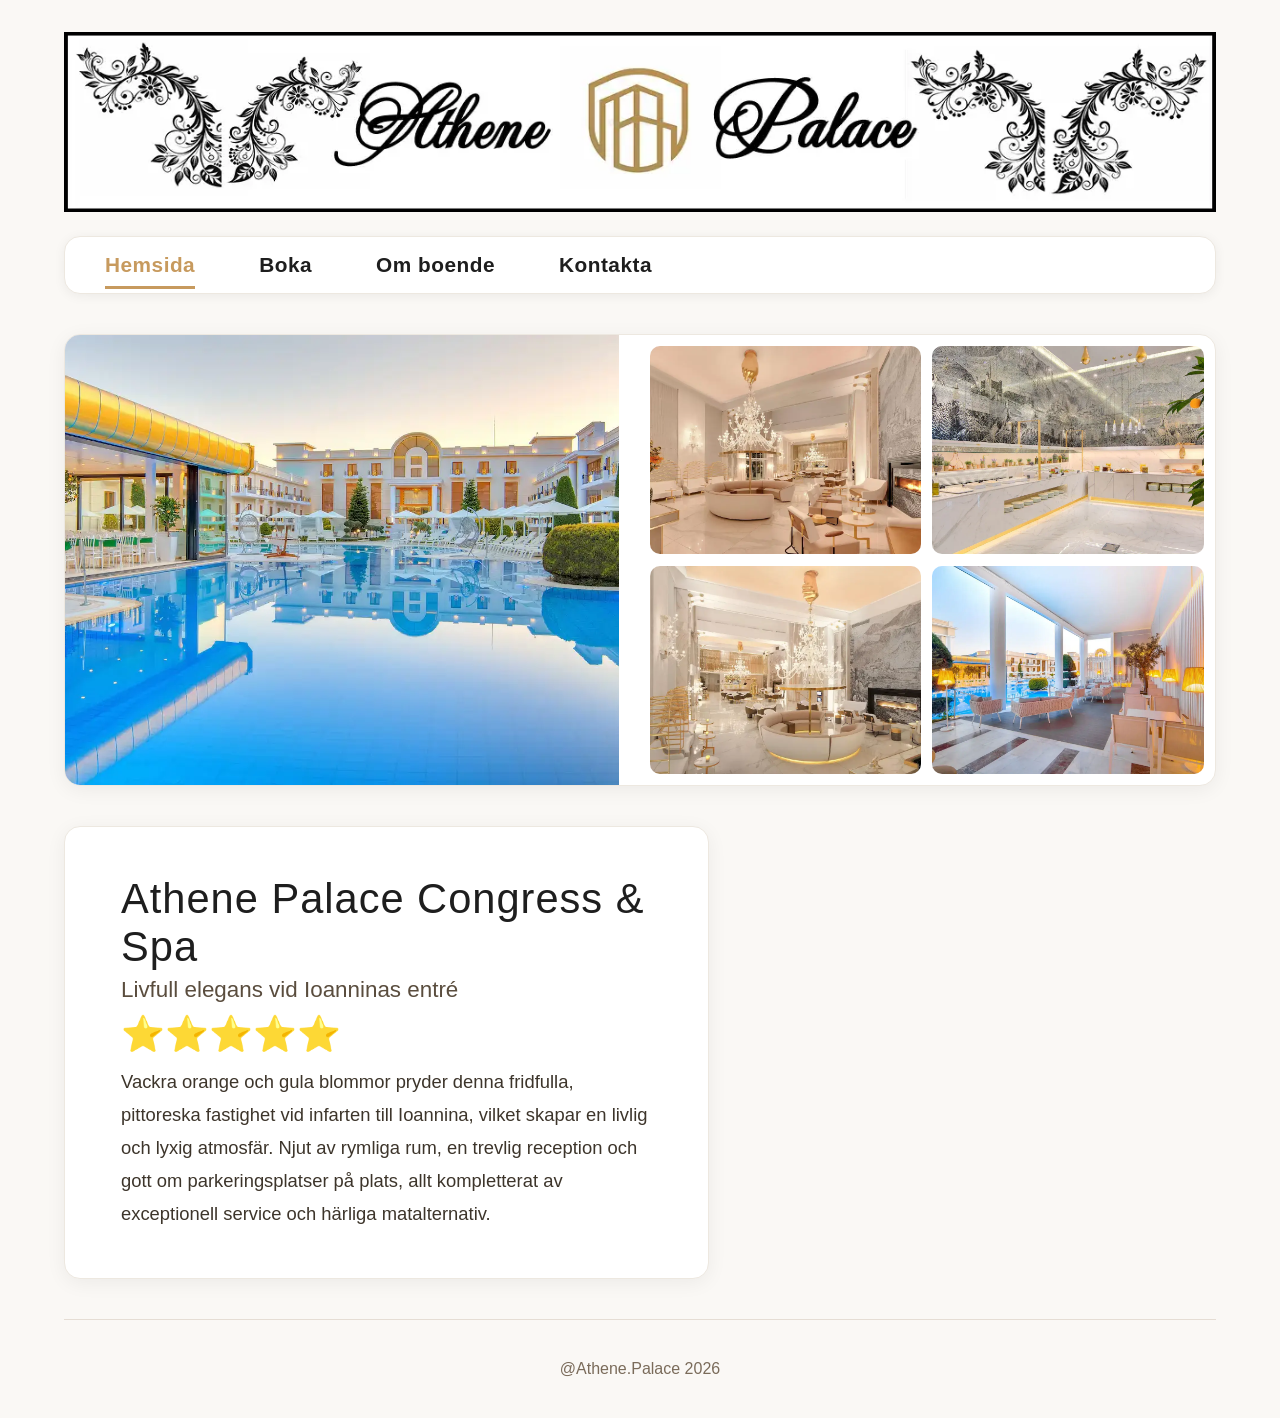
<file: index.html>
<!DOCTYPE html>
<html lang="sv">
<head>
    <!-- ====== DOKUMENTETS HUVUD ====== -->
    <meta charset="UTF-8" />
    <meta name="viewport" content="width=device-width, initial-scale=1.0" />
    <title>Athene Palace</title>
    <link rel="stylesheet" href="style.css" />
</head>
<body>

    <!-- ====== LOGOTYP ====== -->
    <div class="logo-container">
        <div class="logo-placeholder">
            <img src="images/logo.webp" alt="Athene Palace logo" />
        </div>
    </div>

    <!-- ====== NAVIGERING ====== -->
    <nav class="nav-bar">
        <ul>
            <li><a href="index.html" class="active">Hemsida</a></li>
            <li><a href="boka.html">Boka</a></li>
            <li><a href="om-boende.html">Om boende</a></li>
            <li><a href="kontakta.html">Kontakta</a></li>
        </ul>
        <button class="hamburger" id="hamburger">☰</button>
    </nav>

    <!-- ====== BILDGALLERI ====== -->
    <section class="gallery-section">
        <div class="gallery-container">
            <div class="gallery-main">
                <img src="images/main-image.webp" alt="Huvudbild Athene Palace" />
            </div>
            <div class="gallery-grid">
                <img src="images/thumb1.webp" alt="Bild 1" />
                <img src="images/thumb2.webp" alt="Bild 2" />
                <img src="images/thumb3.webp" alt="Bild 3" />
                <img src="images/thumb4.webp" alt="Bild 4" class="open-gallery" id="openGalleryBtn" />
            </div>
        </div>
    </section>

    <!-- ====== BESKRIVNING ====== -->
    <section class="description-section">
        <div class="description-box">
            <h2>Athene Palace Congress & Spa</h2>
            <p class="subtitle">Livfull elegans vid Ioanninas entré</p>
            <p class="stars">⭐⭐⭐⭐⭐</p>
            <p class="description-text">
                Vackra orange och gula blommor pryder denna fridfulla, pittoreska fastighet vid infarten till Ioannina,
                vilket skapar en livlig och lyxig atmosfär. Njut av rymliga rum, en trevlig reception och gott om
                parkeringsplatser på plats, allt kompletterat av exceptionell service och härliga matalternativ.
            </p>
        </div>
    </section>

    <!-- ====== LIGHTBOX ====== -->
    <div class="lightbox" id="lightbox">
        <div class="lightbox-content">
            <button class="close-lightbox" id="closeLightbox">✕</button>
            <div class="lightbox-grid">
                <img src="images/main-image.webp" alt="Bild 1" />
                <img src="images/thumb1.webp" alt="Bild 2" />
                <img src="images/thumb2.webp" alt="Bild 3" />
                <img src="images/thumb3.webp" alt="Bild 4" />
                <img src="images/thumb4.webp" alt="Bild 5" />
            </div>
        </div>
    </div>

    <!-- ====== SIDFOT ====== -->
    <footer>
        <p>@Athene.Palace 2026</p>
    </footer>

    <script src="script.js"></script>
</body>
</html>
</file>
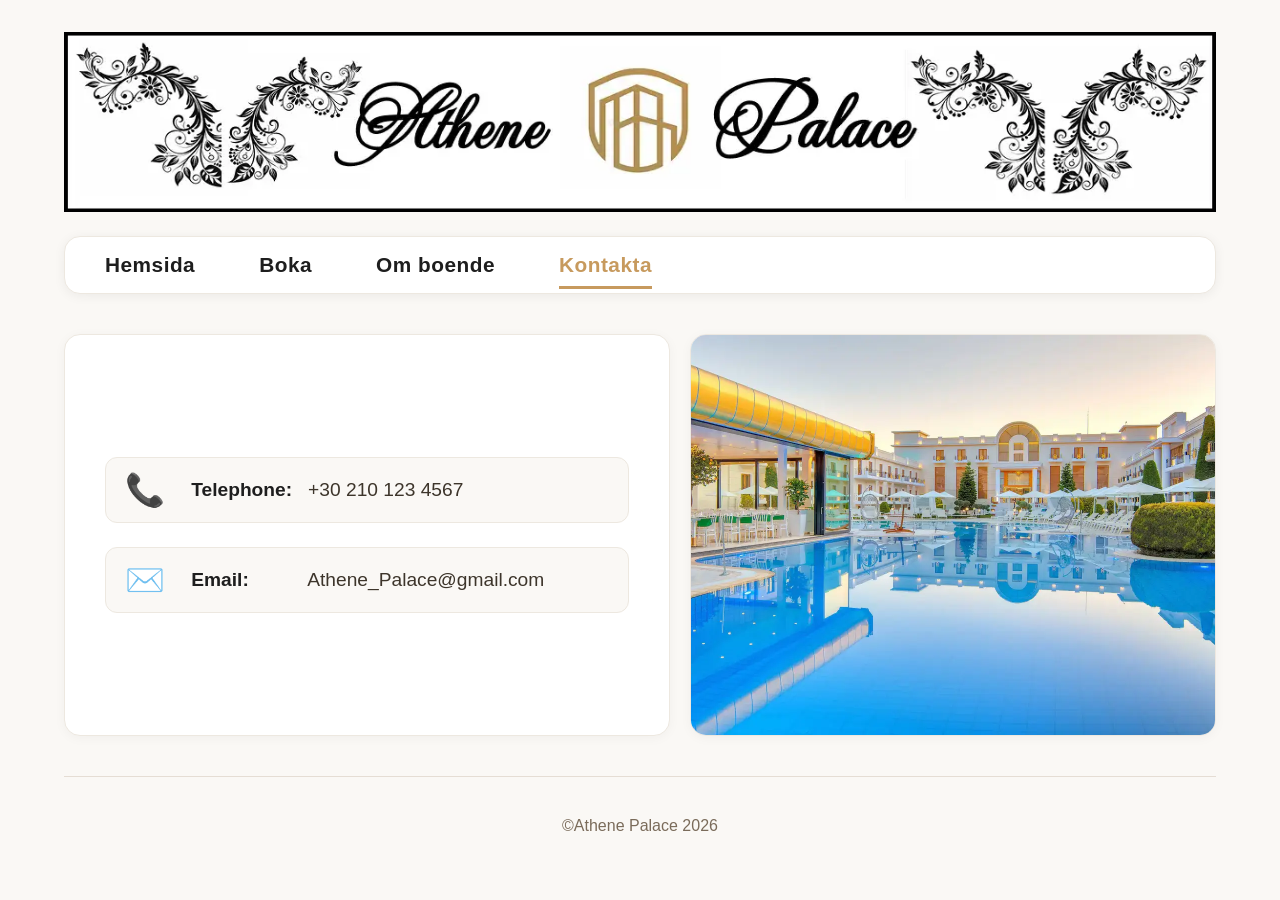
<file: kontakta.html>
<!DOCTYPE html>
<html lang="sv">
<head>
    <!-- ====== DOKUMENTETS HUVUD ====== -->
    <meta charset="UTF-8" />
    <meta name="viewport" content="width=device-width, initial-scale=1.0" />
    <title>Kontakta | Athene Palace</title>
    <link rel="stylesheet" href="style.css" />
</head>
<body>

    <!-- ====== LOGOTYP ====== -->
    <div class="logo-container">
        <div class="logo-placeholder">
            <img src="images/logo.webp" alt="Athene Palace logo" />
        </div>
    </div>

    <!-- ====== NAVIGERING ====== -->
    <nav class="nav-bar">
        <ul>
            <li><a href="index.html">Hemsida</a></li>
            <li><a href="boka.html">Boka</a></li>
            <li><a href="om-boende.html">Om boende</a></li>
            <li><a href="kontakta.html" class="active">Kontakta</a></li>
        </ul>
        <button class="hamburger" id="hamburger">☰</button>
    </nav>

    <!-- ====== KONTAKTINFORMATION OCH BILD ====== -->
    <section class="contact-section">
        <div class="contact-container">

            <!-- Vänster: Kontaktinformation -->
            <div class="contact-info-box">
                <div class="contact-item">
                    <span class="contact-icon">📞</span>
                    <span class="contact-label">Telephone:</span>
                    <span class="contact-value">+30 210 123 4567</span>
                </div>
                <div class="contact-item">
                    <span class="contact-icon">✉️</span>
                    <span class="contact-label">Email:</span>
                    <span class="contact-value">Athene_Palace@gmail.com</span>
                </div>
            </div>

            <!-- Höger: Bild -->
            <div class="contact-image-box">
                <img src="images/main-image.webp" alt="Athene Palace" />
            </div>

        </div>
    </section>

    <!-- ====== SIDFOT ====== -->
    <footer>
        <p>©Athene Palace 2026</p>
    </footer>

    <script src="script.js"></script>
</body>
</html>
</file>
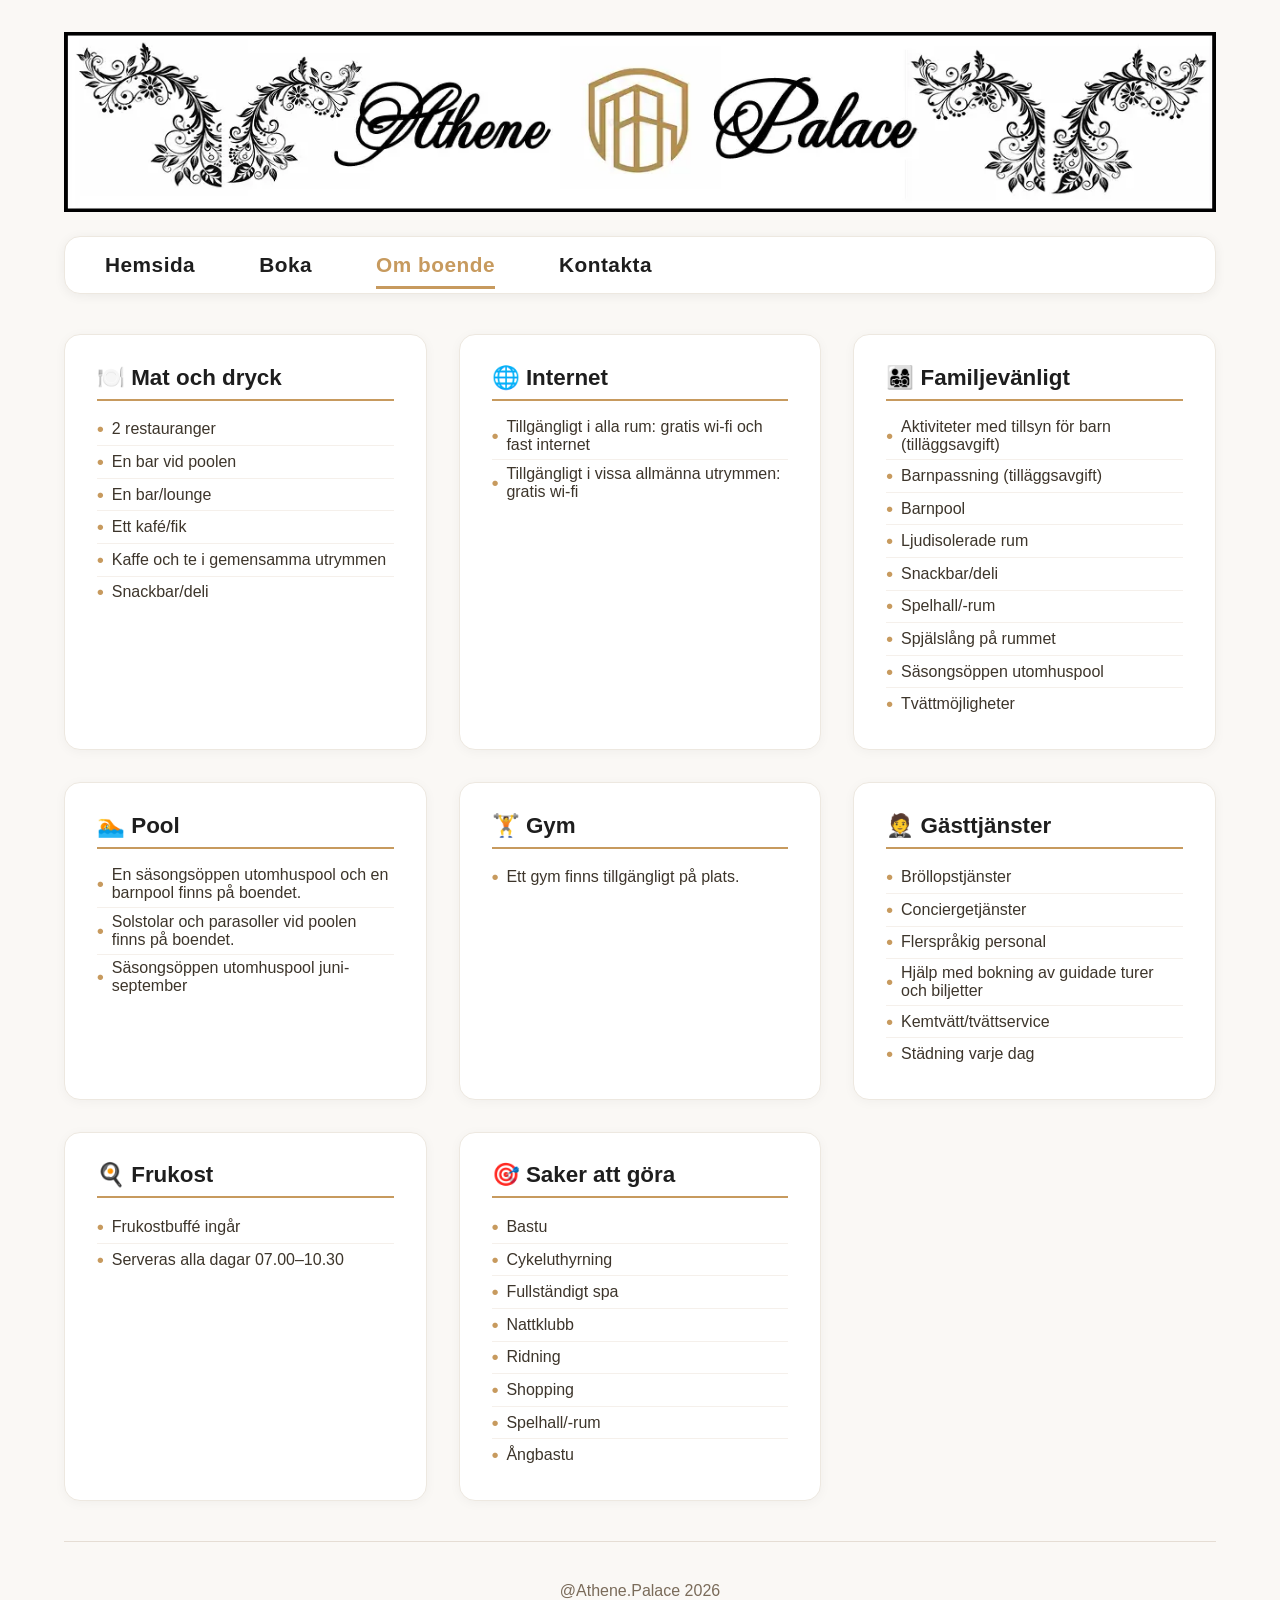
<file: om-boende.html>
<!DOCTYPE html>
<html lang="sv">
<head>
    <!-- ====== DOKUMENTETS HUVUD ====== -->
    <meta charset="UTF-8" />
    <meta name="viewport" content="width=device-width, initial-scale=1.0" />
    <title>Om boende | Athene Palace</title>
    <link rel="stylesheet" href="style.css" />
</head>
<body>

    <!-- ====== LOGOTYP ====== -->
    <div class="logo-container">
        <div class="logo-placeholder">
            <img src="images/logo.webp" alt="Athene Palace logo" />
        </div>
    </div>

    <!-- ====== NAVIGERING ====== -->
    <nav class="nav-bar">
        <ul>
            <li><a href="index.html">Hemsida</a></li>
            <li><a href="boka.html">Boka</a></li>
            <li><a href="om-boende.html" class="active">Om boende</a></li>
            <li><a href="kontakta.html">Kontakta</a></li>
        </ul>
        <button class="hamburger" id="hamburger">☰</button>
    </nav>

    <!-- ====== INFORMATION ====== -->
    <section class="about-section">
        <div class="about-container">

            <!-- Mat och dryck -->
            <div class="about-category">
                <h2>🍽️ Mat och dryck</h2>
                <ul>
                    <li>2 restauranger</li>
                    <li>En bar vid poolen</li>
                    <li>En bar/lounge</li>
                    <li>Ett kafé/fik</li>
                    <li>Kaffe och te i gemensamma utrymmen</li>
                    <li>Snackbar/deli</li>
                </ul>
            </div>

            <!-- Internet -->
            <div class="about-category">
                <h2>🌐 Internet</h2>
                <ul>
                    <li>Tillgängligt i alla rum: gratis wi-fi och fast internet</li>
                    <li>Tillgängligt i vissa allmänna utrymmen: gratis wi-fi</li>
                </ul>
            </div>

            <!-- Familjevänligt -->
            <div class="about-category">
                <h2>👨‍👩‍👧‍👦 Familjevänligt</h2>
                <ul>
                    <li>Aktiviteter med tillsyn för barn (tilläggsavgift)</li>
                    <li>Barnpassning (tilläggsavgift)</li>
                    <li>Barnpool</li>
                    <li>Ljudisolerade rum</li>
                    <li>Snackbar/deli</li>
                    <li>Spelhall/-rum</li>
                    <li>Spjälslång på rummet</li>
                    <li>Säsongsöppen utomhuspool</li>
                    <li>Tvättmöjligheter</li>
                </ul>
            </div>

            <!-- Pool -->
            <div class="about-category">
                <h2>🏊 Pool</h2>
                <ul>
                    <li>En säsongsöppen utomhuspool och en barnpool finns på boendet.</li>
                    <li>Solstolar och parasoller vid poolen finns på boendet.</li>
                    <li>Säsongsöppen utomhuspool juni-september</li>
                </ul>
            </div>

            <!-- Gym -->
            <div class="about-category">
                <h2>🏋️ Gym</h2>
                <ul>
                    <li>Ett gym finns tillgängligt på plats.</li>
                </ul>
            </div>

            <!-- Gästtjänster -->
            <div class="about-category">
                <h2>🤵 Gästtjänster</h2>
                <ul>
                    <li>Bröllopstjänster</li>
                    <li>Conciergetjänster</li>
                    <li>Flerspråkig personal</li>
                    <li>Hjälp med bokning av guidade turer och biljetter</li>
                    <li>Kemtvätt/tvättservice</li>
                    <li>Städning varje dag</li>
                </ul>
            </div>

            <!-- Frukost -->
            <div class="about-category">
                <h2>🍳 Frukost</h2>
                <ul>
                    <li>Frukostbuffé ingår</li>
                    <li>Serveras alla dagar 07.00–10.30</li>
                </ul>
            </div>

            <!-- Saker att göra -->
            <div class="about-category">
                <h2>🎯 Saker att göra</h2>
                <ul>
                    <li>Bastu</li>
                    <li>Cykeluthyrning</li>
                    <li>Fullständigt spa</li>
                    <li>Nattklubb</li>
                    <li>Ridning</li>
                    <li>Shopping</li>
                    <li>Spelhall/-rum</li>
                    <li>Ångbastu</li>
                </ul>
            </div>

        </div>
    </section>

    <!-- ====== SIDFOT ====== -->
    <footer>
        <p>@Athene.Palace 2026</p>
    </footer>

    <script src="script.js"></script>
</body>
</html>
</file>
<file: style.css>
/* ================================================================ */
/* ===== 1. GRUNDINSTÄLLNINGAR (RESET) =====                        */
/* ================================================================ */

/* Tar bort webbläsarens standardmarginaler och padding */
* {
    margin: 0;
    padding: 0;
    box-sizing: border-box;
}

/* Grundinställningar för hela sidan */
body {
    font-family: 'Segoe UI', Tahoma, sans-serif;
    background: #faf8f5;
    color: #2c2c2c;
    padding: 2rem 4rem 0 4rem;
}


/* ================================================================ */
/* ===== 2. LOGOTYP =====                                           */
/* ================================================================ */

/* Behållare för logotypen – tar upp 20% av sidans höjd */
.logo-container {
    width: 100%;
    height: 20vh;
    margin: 0;
    padding: 0;
    margin-bottom: 1.5rem;
    display: flex;
    align-items: center;
    justify-content: center;
    background: #faf8f5;
    overflow: hidden;
}

/* Hållare för själva logobilden */
.logo-placeholder {
    width: 100%;
    height: 100%;
    display: flex;
    align-items: center;
    justify-content: center;
}

/* Själva logobilden – fyller hela utrymmet */
.logo-placeholder img {
    width: 100%;
    height: 100%;
    object-fit: fill;
    display: block;
}


/* ================================================================ */
/* ===== 3. NAVIGERINGSMENY =====                                   */
/* ================================================================ */

/* Huvudmeny – ett rundat kort med skugga */
.nav-bar {
    background: #ffffff;
    border-radius: 16px;
    padding: 1rem 2.5rem;
    box-shadow: 0 2px 12px rgba(0, 0, 0, 0.06);
    display: flex;
    justify-content: space-between;
    align-items: center;
    margin-bottom: 2.5rem;
    border: 1px solid #ede8e0;
    width: 100%;
}

/* Länklistan i menyn */
.nav-bar ul {
    display: flex;
    list-style: none;
    gap: 4rem;
    margin: 0;
    padding: 0;
}

/* Varje länk i menyn */
.nav-bar ul li a {
    text-decoration: none;
    color: #1e1e1e;
    font-weight: 600;
    font-size: 1.3rem;
    transition: color 0.2s;
    padding: 0.6rem 0;
    letter-spacing: 0.5px;
}

/* Hover-effekt och aktiv sida – guldlinje under */
.nav-bar ul li a:hover,
.nav-bar ul li a.active {
    color: #c79a5e;
    border-bottom: 3px solid #c79a5e;
}

/* Hamburgermeny – visas endast på mobila enheter */
.hamburger {
    display: none;
    font-size: 2.2rem;
    background: none;
    border: none;
    cursor: pointer;
}


/* ================================================================ */
/* ===== 4. STARTSIDAN =====                                        */
/* ================================================================ */

/* ---- Bildgalleri ---- */

/* Hela gallerisektionen */
.gallery-section {
    margin-bottom: 2.5rem;
    width: 100%;
}

/* Behållare för stora bilden och miniatyrerna */
.gallery-container {
    display: flex;
    gap: 1.2rem;
    background: #fff;
    border-radius: 16px;
    overflow: hidden;
    box-shadow: 0 4px 20px rgba(0, 0, 0, 0.06);
    border: 1px solid #ede8e0;
    width: 100%;
}

/* Vänster – stor huvudbild */
.gallery-main {
    flex: 1;
}

.gallery-main img {
    width: 100%;
    height: 100%;
    object-fit: cover;
    display: block;
    min-height: 450px;
}

/* Höger – 4 miniatyrer i 2x2-rutnät */
.gallery-grid {
    flex: 1;
    display: grid;
    grid-template-columns: 1fr 1fr;
    gap: 0.7rem;
    padding: 0.7rem;
}

.gallery-grid img {
    width: 100%;
    height: 100%;
    object-fit: cover;
    border-radius: 10px;
    transition: transform 0.2s, box-shadow 0.2s;
    cursor: pointer;
    min-height: 150px;
}

/* Hover-effekt på miniatyrer */
.gallery-grid img:hover {
    transform: scale(1.03);
    box-shadow: 0 4px 14px rgba(0, 0, 0, 0.15);
}


/* ---- Beskrivning av hotellet ---- */

.description-section {
    margin-bottom: 2.5rem;
    width: 80%;
}

.description-box {
    background: #ffffff;
    border-radius: 16px;
    padding: 3rem 3.5rem;
    box-shadow: 0 4px 20px rgba(0, 0, 0, 0.06);
    border: 1px solid #ede8e0;
    max-width: 70%;
}

.description-box h2 {
    font-size: 2.6rem;
    font-weight: 300;
    letter-spacing: 1px;
    color: #1e1e1e;
}

.description-box .subtitle {
    font-size: 1.4rem;
    font-weight: 300;
    color: #5a4d3e;
    margin-top: 0.4rem;
}

.description-box .stars {
    font-size: 2.2rem;
    margin: 0.6rem 0;
}

.description-box .description-text {
    font-size: 1.15rem;
    line-height: 1.8;
    color: #3d352b;
    margin-top: 0.5rem;
}


/* ---- Boka-knapp på startsidan ---- */

.booking-action-home {
    display: flex;
    justify-content: flex-start;
    margin-bottom: 2.5rem;
}

.boka-btn-home {
    background: #c79a5e;
    color: #fff;
    border: none;
    padding: 1rem 4rem;
    font-size: 1.3rem;
    font-weight: 600;
    border-radius: 12px;
    cursor: pointer;
    transition: background 0.3s, transform 0.2s;
    letter-spacing: 1px;
    box-shadow: 0 4px 12px rgba(199, 154, 94, 0.3);
    text-decoration: none;
    display: inline-block;
}

.boka-btn-home:hover {
    background: #b0864a;
    transform: scale(1.02);
}


/* ---- Lightbox (bildvisning i fullskärm) ---- */

/* Mörk bakgrund – täcker hela skärmen */
.lightbox {
    display: none;
    position: fixed;
    top: 0;
    left: 0;
    width: 100%;
    height: 100%;
    background: rgba(0, 0, 0, 0.5);
    justify-content: center;
    align-items: center;
    z-index: 999;
}

/* Vitt innehåll – 75% av skärmens bredd */
.lightbox-content {
    background: #fff;
    width: 75%;
    max-width: 1000px;
    max-height: 90vh;
    border-radius: 20px;
    padding: 2rem;
    position: relative;
    overflow-y: auto;
    box-shadow: 0 20px 60px rgba(0, 0, 0, 0.4);
}

/* Stängningsknapp */
.close-lightbox {
    position: absolute;
    top: 1rem;
    right: 1.5rem;
    font-size: 2rem;
    background: none;
    border: none;
    cursor: pointer;
    color: #333;
    transition: transform 0.2s;
}

.close-lightbox:hover {
    transform: rotate(90deg);
}

/* Bildrutnät i lightboxen */
.lightbox-grid {
    display: grid;
    grid-template-columns: repeat(auto-fit, minmax(180px, 1fr));
    gap: 1rem;
    margin-top: 1rem;
}

.lightbox-grid img {
    width: 100%;
    height: 200px;
    object-fit: cover;
    border-radius: 12px;
    box-shadow: 0 2px 8px rgba(0, 0, 0, 0.08);
}


/* ================================================================ */
/* ===== 5. BOKNINGSSIDAN =====                                     */
/* ================================================================ */

/* ---- Sidrubrik ---- */
.booking-header {
    margin-bottom: 1.5rem;
    margin-top: 0.5rem;
}

.booking-header h1 {
    font-size: 2.8rem;
    font-weight: 300;
    color: #1e1e1e;
    text-align: left;
}

/* ---- Sökfilter (datum och gäster) ---- */
.booking-filters {
    margin-bottom: 2.5rem;
    width: 100%;
}

.filter-group {
    display: flex;
    gap: 3rem;
    flex-wrap: wrap;
    justify-content: flex-start;
    background: #ffffff;
    padding: 2rem 2.5rem;
    border-radius: 16px;
    border: 1px solid #ede8e0;
    box-shadow: 0 2px 12px rgba(0, 0, 0, 0.04);
    max-width: 80%;
}

.filter-item {
    display: flex;
    flex-direction: column;
    gap: 0.4rem;
    flex: 1;
    min-width: 180px;
}

.filter-item label {
    font-size: 1rem;
    font-weight: 600;
    color: #5a4d3e;
    letter-spacing: 0.5px;
}

.filter-item input,
.filter-item select {
    padding: 0.8rem 1.2rem;
    border: 1px solid #ddd6cc;
    border-radius: 12px;
    font-size: 1.1rem;
    background: #faf8f5;
    color: #1e1e1e;
    width: 100%;
    transition: border-color 0.2s;
}

.filter-item input:focus,
.filter-item select:focus {
    outline: none;
    border-color: #c79a5e;
}


/* ---- Rummen ---- */

.rooms-wrapper {
    width: 100%;
    margin-bottom: 2.5rem;
}

.rooms-container {
    display: flex;
    gap: 2rem;
    flex-wrap: wrap;
    justify-content: flex-start;
}

/* Ett rumskort */
.room-card {
    background: #ffffff;
    border-radius: 16px;
    border: 1px solid #ede8e0;
    padding: 1.5rem;
    box-shadow: 0 2px 12px rgba(0, 0, 0, 0.04);
    transition: box-shadow 0.3s;
    flex: 1;
    min-width: 200px;
    max-width: 32%;
    display: flex;
    flex-direction: column;
    align-items: center;
    text-align: center;
}

.room-card:hover {
    box-shadow: 0 6px 24px rgba(0, 0, 0, 0.08);
}

/* Rum bilder – vertikalt staplade */
.room-card-images {
    display: flex;
    flex-direction: column;
    gap: 0.6rem;
    width: 100%;
    margin-bottom: 0.8rem;
}

.room-card-images img {
    width: 100%;
    height: 140px;
    object-fit: cover;
    border-radius: 12px;
    border: 1px solid #ede8e0;
}

/* Rum innehåll */
.room-card-content {
    width: 100%;
    display: flex;
    flex-direction: column;
    align-items: center;
}

.room-card-content h3 {
    font-size: 1.3rem;
    font-weight: 500;
    color: #1e1e1e;
    margin-bottom: 0.5rem;
    text-align: center;
}

.room-card-content .rating {
    color: #c79a5e;
    font-weight: 500;
    margin-bottom: 0.5rem;
    font-size: 0.9rem;
}

.room-card-content ul {
    list-style: none;
    padding: 0;
    margin: 0.5rem 0;
    display: flex;
    flex-direction: column;
    gap: 0.2rem;
    width: 100%;
    text-align: left;
}

.room-card-content ul li {
    font-size: 0.95rem;
    color: #3d352b;
    padding: 0.15rem 0;
}

.room-card-content .extra-features {
    font-size: 0.9rem;
    color: #7a6b5a;
    margin: 0.3rem 0;
    font-style: italic;
    text-align: center;
}

.more-info {
    color: #c79a5e;
    text-decoration: none;
    font-weight: 500;
    font-size: 0.95rem;
    display: inline-block;
    margin-top: 0.4rem;
    transition: color 0.2s;
}

.more-info:hover {
    color: #b0864a;
    text-decoration: underline;
}

/* Boka-knapp på varje rum */
.book-room-btn {
    background: #c79a5e;
    color: #fff;
    border: none;
    padding: 0.6rem 2rem;
    font-size: 1rem;
    font-weight: 600;
    border-radius: 10px;
    cursor: pointer;
    transition: background 0.3s, transform 0.2s;
    margin-top: 0.8rem;
    display: inline-block;
    box-shadow: 0 3px 10px rgba(199, 154, 94, 0.25);
    width: 100%;
    max-width: 200px;
}

.book-room-btn:hover {
    background: #b0864a;
    transform: scale(1.02);
}

.book-room-btn:active {
    transform: scale(0.97);
}


/* ---- 404 Error Overlay ---- */

/* Mörk bakgrund som täcker hela skärmen */
.error-overlay {
    display: none;
    position: fixed;
    top: 0;
    left: 0;
    width: 100%;
    height: 100%;
    background: rgba(0, 0, 0, 0.85);
    justify-content: center;
    align-items: center;
    z-index: 9999;
    animation: fadeIn 0.3s ease;
}

.error-overlay.active {
    display: flex;
}

/* 404-innehåll – centrerat */
.error-content {
    text-align: center;
    color: #fff;
    animation: pulse 1.5s ease-in-out infinite;
}

.error-content h1 {
    font-size: 8rem;
    font-weight: 700;
    color: #c79a5e;
    margin: 0;
    letter-spacing: 10px;
}

.error-content h2 {
    font-size: 2.5rem;
    font-weight: 300;
    margin: 0.5rem 0;
}

.error-content p {
    font-size: 1.2rem;
    color: #ccc;
    margin-top: 0.5rem;
}

/* Animationer för 404 */
@keyframes fadeIn {
    from { opacity: 0; }
    to { opacity: 1; }
}

@keyframes pulse {
    0%, 100% { transform: scale(1); }
    50% { transform: scale(1.02); }
}


/* ================================================================ */
/* ===== 6. OM BOENDE-SIDAN =====                                   */
/* ================================================================ */

.about-section {
    width: 100%;
    margin-bottom: 2.5rem;
}

/* 3 kolumner med information */
.about-container {
    display: grid;
    grid-template-columns: 1fr 1fr 1fr;
    gap: 2rem;
    width: 100%;
}

/* Varje informationskategori */
.about-category {
    background: #ffffff;
    border-radius: 16px;
    border: 1px solid #ede8e0;
    padding: 1.8rem 2rem;
    box-shadow: 0 2px 12px rgba(0, 0, 0, 0.04);
    transition: box-shadow 0.3s;
}

.about-category:hover {
    box-shadow: 0 6px 24px rgba(0, 0, 0, 0.08);
}

.about-category h2 {
    font-size: 1.4rem;
    font-weight: 600;
    color: #1e1e1e;
    margin-bottom: 0.8rem;
    border-bottom: 2px solid #c79a5e;
    padding-bottom: 0.5rem;
}

.about-category ul {
    list-style: none;
    padding: 0;
    margin: 0;
}

.about-category ul li {
    font-size: 1rem;
    color: #3d352b;
    padding: 0.3rem 0;
    border-bottom: 1px solid #f5f0eb;
    display: flex;
    align-items: center;
    gap: 0.5rem;
}

/* Guldpunkt framför varje punkt */
.about-category ul li::before {
    content: "•";
    color: #c79a5e;
    font-weight: 700;
    font-size: 1.2rem;
}

.about-category ul li:last-child {
    border-bottom: none;
}


/* ================================================================ */
/* ===== 7. KONTAKTSIDAN =====                                      */
/* ================================================================ */

.contact-section {
    width: 100%;
    margin-bottom: 2.5rem;
}

/* Behållare – vänster information + höger bild */
.contact-container {
    display: flex;
    gap: 1.2rem;
    width: 100%;
    align-items: stretch;
}

/* Vänster – kontaktinformation */
.contact-info-box {
    flex: 1;
    background: #ffffff;
    border-radius: 16px;
    border: 1px solid #ede8e0;
    padding: 3rem 2.5rem;
    box-shadow: 0 2px 12px rgba(0, 0, 0, 0.04);
    display: flex;
    flex-direction: column;
    justify-content: center;
    gap: 1.5rem;
    min-height: 400px;
}

/* Varje kontaktuppgift (telefon/email) */
.contact-item {
    display: flex;
    align-items: center;
    gap: 1rem;
    font-size: 1.2rem;
    padding: 0.8rem 1.2rem;
    background: #faf8f5;
    border-radius: 12px;
    border: 1px solid #ede8e0;
    transition: box-shadow 0.3s;
}

.contact-item:hover {
    box-shadow: 0 4px 16px rgba(0, 0, 0, 0.06);
}

.contact-icon {
    font-size: 2rem;
    min-width: 50px;
}

.contact-label {
    font-weight: 600;
    color: #1e1e1e;
    min-width: 100px;
}

.contact-value {
    color: #3d352b;
    word-break: break-all;
}

/* Höger – bild */
.contact-image-box {
    flex: 1;
    border-radius: 16px;
    overflow: hidden;
    border: 1px solid #ede8e0;
    background: #ffffff;
    box-shadow: 0 2px 12px rgba(0, 0, 0, 0.04);
    min-height: 400px;
}

.contact-image-box img {
    width: 100%;
    height: 100%;
    object-fit: cover;
    display: block;
    min-height: 400px;
}


/* ================================================================ */
/* ===== 8. SIDFOT =====                                            */
/* ================================================================ */

footer {
    text-align: center;
    padding: 2.5rem;
    color: #7a6b5a;
    font-size: 1rem;
    border-top: 1px solid #e5ddd4;
    margin-top: 1.5rem;
}


/* ================================================================ */
/* ===== 9. RESPONSIV DESIGN =====                                  */
/* ================================================================ */

/* ---- Surfplattor och mindre skärmar (≤ 992px) ---- */
@media (max-width: 992px) {
    body {
        padding: 1.5rem 2rem 0 2rem;
    }

    .description-box {
        max-width: 85%;
    }

    .filter-group {
        max-width: 100%;
    }

    .room-card {
        max-width: 48%;
    }

    .about-container {
        grid-template-columns: 1fr 1fr;
        gap: 1.5rem;
    }

    .contact-container {
        flex-direction: column;
    }

    .contact-info-box {
        min-height: auto;
        padding: 2rem 1.5rem;
    }

    .contact-image-box {
        min-height: auto;
    }

    .contact-image-box img {
        min-height: 250px;
        max-height: 350px;
    }
}

/* ---- Mobiler (≤ 768px) ---- */
@media (max-width: 768px) {
    body {
        padding: 1rem 1rem 0 1rem;
    }

    /* Logotypen blir mindre */
    .logo-container {
        height: 15vh;
    }

    /* Menyn blir vertikal med hamburgare */
    .nav-bar {
        flex-wrap: wrap;
        padding: 0.8rem 1.2rem;
        border-radius: 12px;
    }

    .nav-bar ul {
        display: none;
        flex-direction: column;
        gap: 0.8rem;
        width: 100%;
        padding: 0.8rem 0;
    }

    .nav-bar ul.open {
        display: flex;
    }

    .nav-bar ul li a {
        font-size: 1.2rem;
    }

    .hamburger {
        display: block;
    }

    /* Galleriet blir vertikalt */
    .gallery-container {
        flex-direction: column;
    }

    .gallery-main img {
        min-height: 220px;
    }

    .gallery-grid {
        grid-template-columns: 1fr 1fr;
        padding: 0.5rem;
    }

    .gallery-grid img {
        min-height: 100px;
    }

    /* Beskrivningen tar full bredd */
    .description-box {
        max-width: 100%;
        padding: 1.8rem;
    }

    .description-box h2 {
        font-size: 1.8rem;
    }

    .description-box .subtitle {
        font-size: 1.1rem;
    }

    .description-box .description-text {
        font-size: 1rem;
    }

    /* Lightbox blir mindre */
    .lightbox-content {
        width: 95%;
        padding: 1rem;
    }

    .lightbox-grid {
        grid-template-columns: 1fr 1fr;
    }

    /* Bokningssidan */
    .booking-header h1 {
        font-size: 2rem;
    }

    .filter-group {
        padding: 1.2rem;
        gap: 1.2rem;
        flex-direction: column;
        max-width: 100%;
    }

    .filter-item {
        min-width: 100%;
    }

    .filter-item input,
    .filter-item select {
        font-size: 1rem;
        padding: 0.6rem 1rem;
    }

    .rooms-container {
        flex-direction: column;
        gap: 1.5rem;
    }

    .room-card {
        max-width: 100%;
        padding: 1.2rem 1.5rem;
    }

    .room-card-images img {
        height: 120px;
    }

    .book-room-btn {
        max-width: 100%;
    }

    /* Om boende – en kolumn */
    .about-container {
        grid-template-columns: 1fr;
        gap: 1rem;
    }

    .about-category {
        padding: 1.2rem 1.5rem;
    }

    .about-category h2 {
        font-size: 1.2rem;
    }

    .about-category ul li {
        font-size: 0.95rem;
    }

    /* Kontaktsidan */
    .contact-item {
        font-size: 1rem;
        flex-wrap: wrap;
        gap: 0.5rem;
        padding: 0.6rem 1rem;
    }

    .contact-icon {
        font-size: 1.5rem;
        min-width: 40px;
    }

    .contact-label {
        min-width: 80px;
        font-size: 0.95rem;
    }

    .contact-value {
        font-size: 0.95rem;
    }

    .contact-image-box img {
        min-height: 200px;
        max-height: 250px;
    }

    /* 404-texten mindre */
    .error-content h1 {
        font-size: 5rem;
    }

    .error-content h2 {
        font-size: 1.8rem;
    }
}

/* ---- Små mobiler (≤ 480px) ---- */
@media (max-width: 480px) {
    /* Logotypen ännu mindre */
    .logo-container {
        height: 12vh;
    }

    /* Startsidan */
    .gallery-grid img {
        min-height: 70px;
    }

    .description-box h2 {
        font-size: 1.4rem;
    }

    .description-box {
        padding: 1.2rem;
    }

    /* Bokningen */
    .booking-header h1 {
        font-size: 1.6rem;
    }

    .filter-group {
        padding: 0.8rem;
        gap: 0.8rem;
    }

    .filter-item label {
        font-size: 0.85rem;
    }

    .filter-item input,
    .filter-item select {
        font-size: 0.9rem;
        padding: 0.5rem 0.8rem;
    }

    .room-card {
        padding: 1rem;
    }

    .room-card-images img {
        height: 100px;
    }

    .room-card-content h3 {
        font-size: 1.1rem;
    }

    .room-card-content ul li {
        font-size: 0.85rem;
    }

    .book-room-btn {
        font-size: 0.9rem;
        padding: 0.5rem 1.5rem;
    }

    /* Om boende */
    .about-category {
        padding: 1rem;
    }

    .about-category h2 {
        font-size: 1.1rem;
    }

    .about-category ul li {
        font-size: 0.9rem;
    }

    /* Kontakta */
    .contact-info-box {
        padding: 1.5rem 1rem;
    }

    .contact-item {
        font-size: 0.9rem;
        flex-wrap: wrap;
        padding: 0.5rem 0.8rem;
    }

    .contact-icon {
        font-size: 1.2rem;
        min-width: 35px;
    }

    .contact-label {
        min-width: 70px;
        font-size: 0.85rem;
    }

    .contact-value {
        font-size: 0.85rem;
    }

    .contact-image-box img {
        min-height: 150px;
        max-height: 200px;
    }

    /* 404 */
    .error-content h1 {
        font-size: 4rem;
    }

    .error-content h2 {
        font-size: 1.4rem;
    }

    .error-content p {
        font-size: 1rem;
    }
}
</file>
